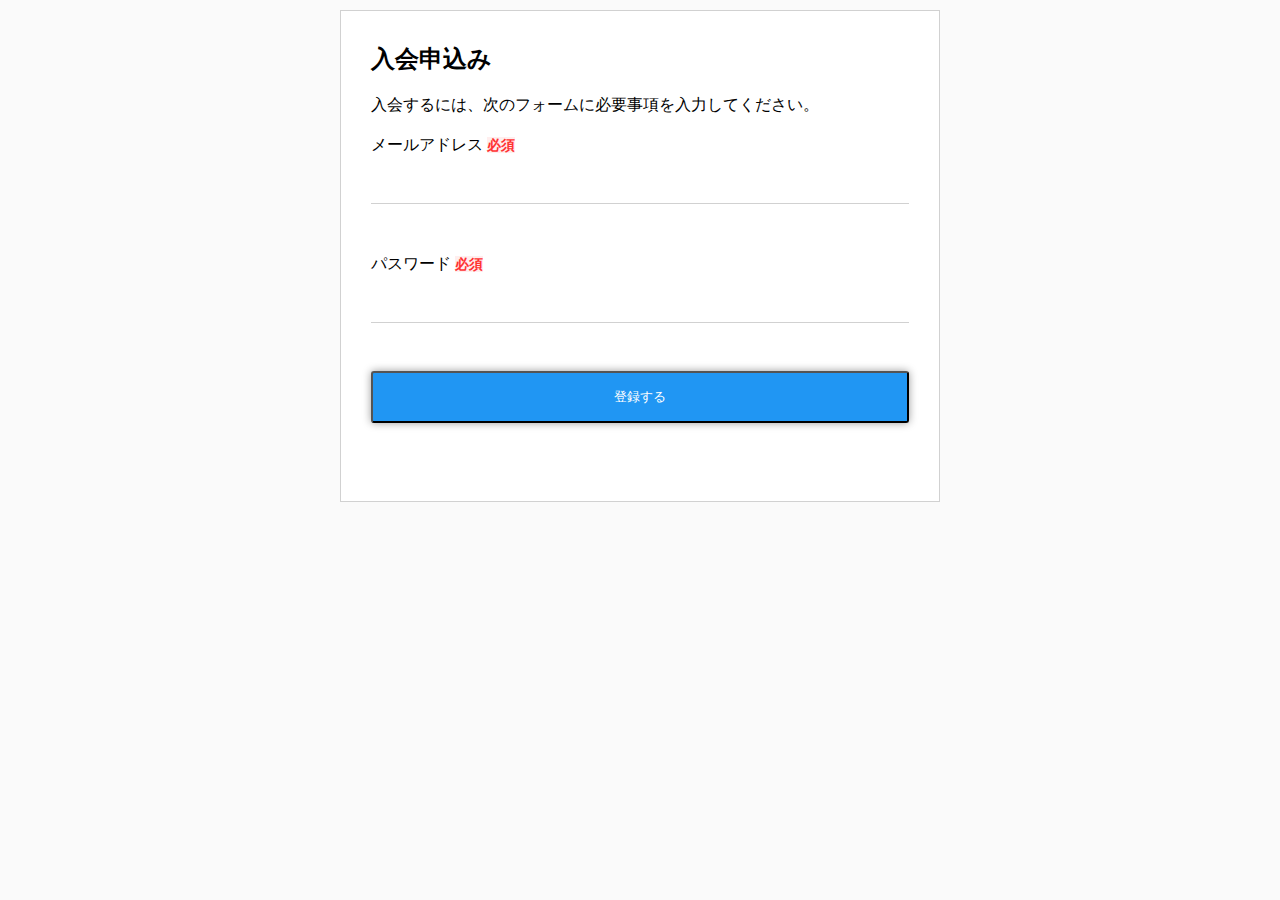
<file: index.html>
<!DOCTYPE html>
<html lang="ja">
<head>
  <meta charset="UTF-8">
  <meta name="viewport" content="width=device-width, initial-scale=1.0">
  <title>入会申込み</title>
  <link rel="stylesheet" href="css/style.css">
</head>
<body>
  <div class="content">
    <h1>入会申込み</h1>
    <p>入会するには、次のフォームに必要事項を入力してください。</p>
    <div class="control">
      <label for="mymail">メールアドレス<span class="required">必須</span></label>
      <input id="mymail" type="email" name="mymail">
    </div>
    <div class="control">
      <label for="passcode">パスワード<span class="required">必須</span></label>
      <input id="passcode" type="password" name="passcode">
    </div>
    <div class="control">
      <button type="submit">登録する</button>
    </div>
  </div>
</body>
</html>
</file>
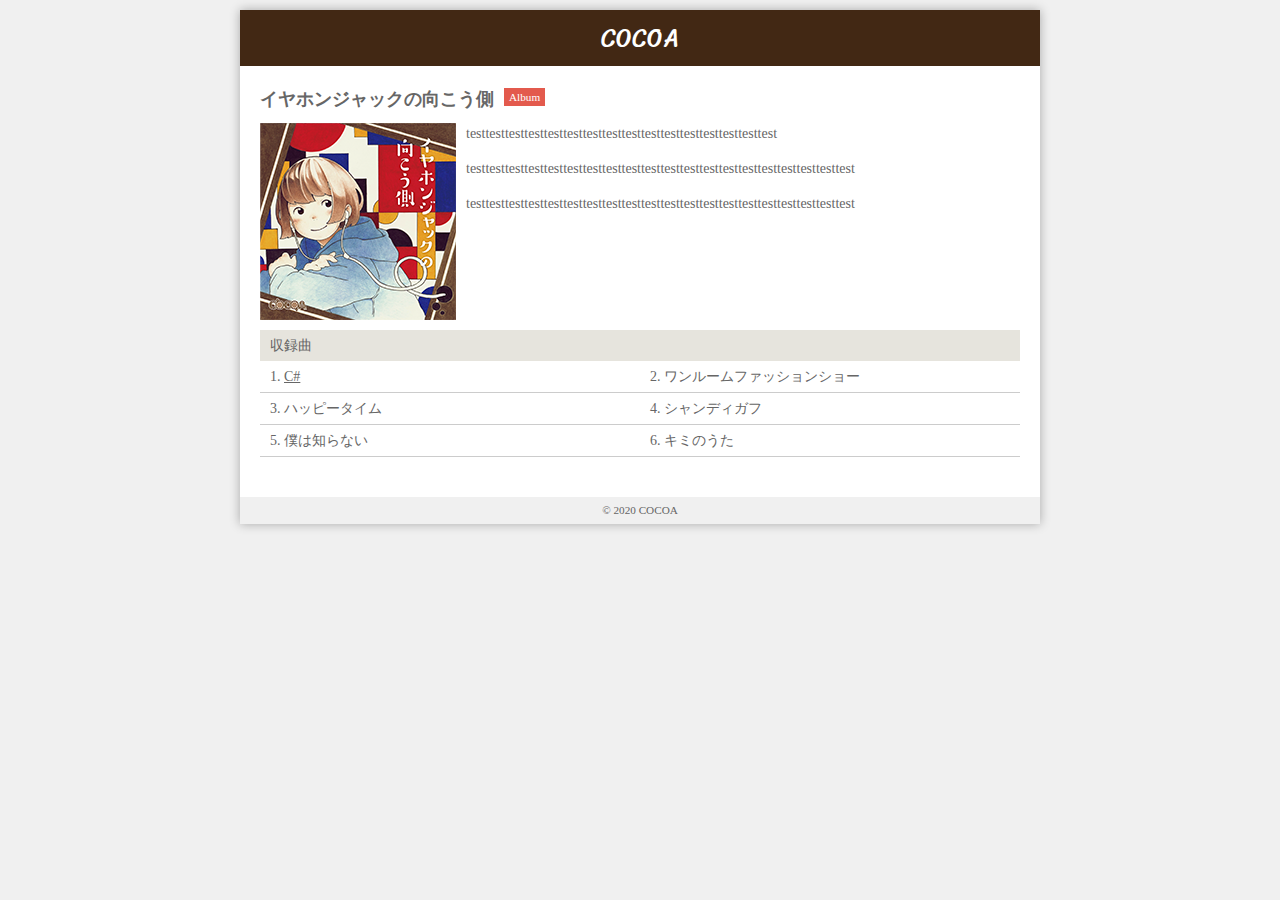
<file: lesson3/index.html>
<!DOCTYPE html>
<html lang="ja">
<head>
  <meta charset="UTF-8">
  <meta name="viewport" content="width=device-width, initial-scale=1.0">
  <title>イヤホンジャックの向こう側</title>
  <link rel="stylesheet" href="css/style.css">
</head>
<body>
  <div class="container">
    <header>
      <h1>COCOA</h1>
    </header>
    <div class="content">
      <section class="information">
        <h1>イヤホンジャックの向こう側</h1>
        <p class="type">Album</p>

        <div class="description">
          <a href="#">
            <img src="img/jacket.png" alt="イヤホンジャックのジャケット写真">
          </a>
          <p>testtesttesttesttesttesttesttesttesttesttesttesttesttesttesttest</p>
          <p>testtesttesttesttesttesttesttesttesttesttesttesttesttesttesttesttesttesttesttest</p>
          <p>testtesttesttesttesttesttesttesttesttesttesttesttesttesttesttesttesttesttesttest</p>
        </div>
      </section>
      
      <section class="songs">
        <h2>収録曲</h2>
        <ol class="clearfix">
          <li><a href="https://www.youtube.com/watch?v=N3mnyBh8y5A&list=WL&index=37&t=4441s">C#</a></li>
          <li>ワンルームファッションショー</li>
          <li>ハッピータイム</li>
          <li>シャンディガフ</li>
          <li>僕は知らない</li>
          <li>キミのうた</li>
        </ol>
      </section>
    </div>
    <footer>
      &copy; 2020 COCOA
    </footer>
  </div>
</body>
</html>
</file>
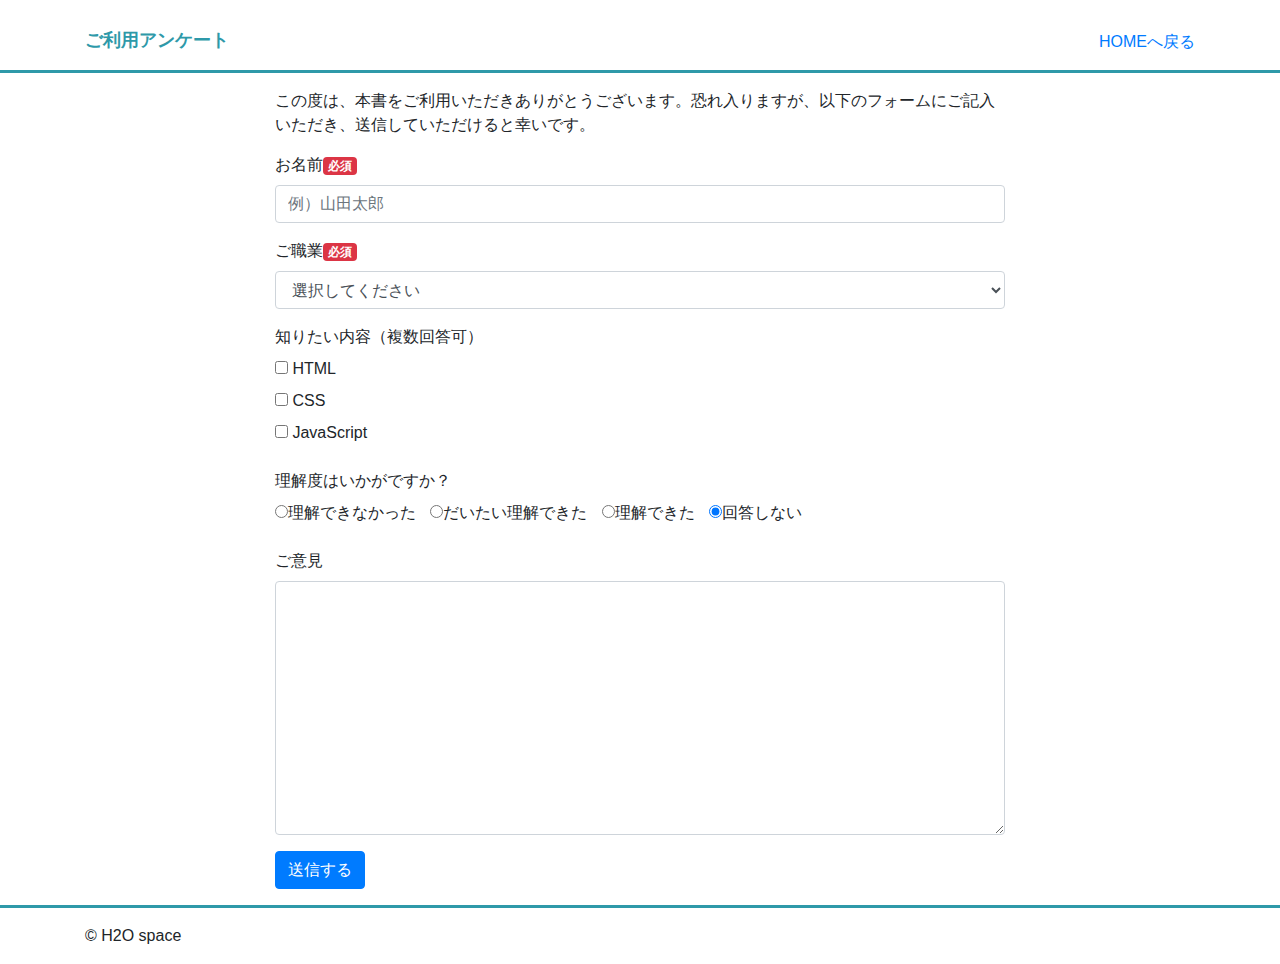
<file: lesson4/index.html>
<!DOCTYPE html>
<html lang="ja">
<head>
  <meta charset="UTF-8">
  <meta name="viewport" content="width=device-width, initial-scale=1.0">
  <title>ご利用アンケート</title>
  <link rel="stylesheet" href="https://stackpath.bootstrapcdn.com/bootstrap/4.4.1/css/bootstrap.min.css" integrity="sha384-Vkoo8x4CGsO3+Hhxv8T/Q5PaXtkKtu6ug5TOeNV6gBiFeWPGFN9MuhOf23Q9Ifjh" crossorigin="anonymous">
<script src="https://stackpath.bootstrapcdn.com/bootstrap/4.4.1/js/bootstrap.min.js" integrity="sha384-wfSDF2E50Y2D1uUdj0O3uMBJnjuUD4Ih7YwaYd1iqfktj0Uod8GCExl3Og8ifwB6" crossorigin="anonymous"></script>
  <link rel="stylesheet" href="css/style.css">
</head>
<body>
  <div class="container">
    <header>
      <div class="row">
        <div class="col-sm-6">
          <h1>ご利用アンケート</h1>
        </div>
        <div class="col-sm-6 align-right">
          <a href="/">HOMEへ戻る</a>
        </div>
      </div>
    </header>
  </div>

    <hr>

    <div class="container">
      <form action="https://book.h2o-space.com/html/form.php" method="POST" class="row">
        <div class="col-sm-8 offset-sm-2">
          <p>この度は、本書をご利用いただきありがとうございます。恐れ入りますが、以下のフォームにご記入いただき、送信していただけると幸いです。</p>

          <div class="form-group">
            <label for="name">お名前</label><span class="badge badge-danger">必須</span>
            <input type="text" id="name" name="name" class="form-control" placeholder="例）山田太郎">
          </div>
          <div class="form-group">
            <label for="job">ご職業</label><span class="badge badge-danger">必須</span>
            <select name="job" id="job" class="form-control">
              <option value="">選択してください</option>
              <option value="会社員">会社員</option>
              <option value="学生">学生</option>
              <option value="その他">その他</option>
            </select>
          </div>
          <div class="form-group">
            <label for="">知りたい内容（複数回答可）</label>
              <div class="checkbox">
                <label>
                  <input type="checkbox" name="q1" value="html">
                  HTML
                </label>
              </div>
              <div class="checkbox">
                <label>
                  <input type="checkbox" name="q1" value="css">
                  CSS
                </label>
              </div>
              <div class="checkbox">
                <label>
                  <input type="checkbox" name="q1" value="js">
                  JavaScript
                </label>
              </div>
          </div>
          <div class="form-group">
            <label>理解度はいかがですか？</label>
              <div>
                <label class="radio">
                  <input type="radio" name="q2" value="1">理解できなかった
                </label>
                <label class="radio">
                  <input type="radio" name="q2" value="2">だいたい理解できた
                </label>
                <label class="radio">
                  <input type="radio" name="q2" value="3">理解できた
                </label>
                <label class="radio">
                  <input type="radio" name="q2" value="4" checked>回答しない
                </label>
              </div>
          </div>
          <div class="form-group">
            <label for="message">ご意見</label>
            <textarea name="message" id="" rows="10" class="form-control"></textarea>
          </div>
          <button type="submit" class="btn btn-primary">
            送信する
          </button>
        </div>
      </form>
    </div>

    <hr>

  <div class="container">
    <footer>
      <p>&copy H2O space</p>
    </footer>
  </div>
</body>
</html>
</file>
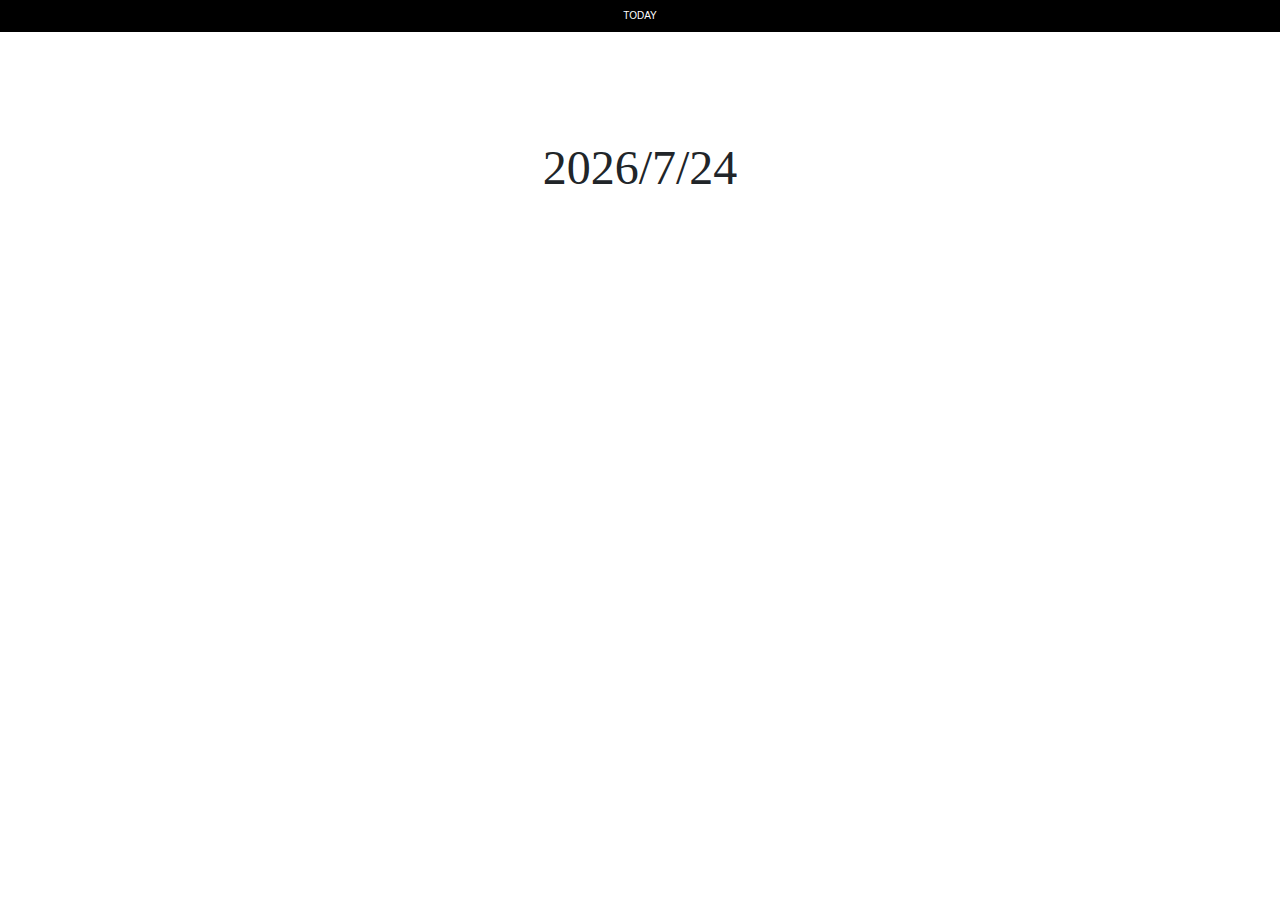
<file: lesson5/index.html>
<!DOCTYPE html>
<html lang="ja">
<head>
  <meta charset="UTF-8">
  <meta name="viewport" content="width=device-width, initial-scale=1.0">
  <link rel="stylesheet" href="https://stackpath.bootstrapcdn.com/bootstrap/4.4.1/css/bootstrap.min.css" integrity="sha384-Vkoo8x4CGsO3+Hhxv8T/Q5PaXtkKtu6ug5TOeNV6gBiFeWPGFN9MuhOf23Q9Ifjh" crossorigin="anonymous">
  <script src="https://stackpath.bootstrapcdn.com/bootstrap/4.4.1/js/bootstrap.min.js" integrity="sha384-wfSDF2E50Y2D1uUdj0O3uMBJnjuUD4Ih7YwaYd1iqfktj0Uod8GCExl3Og8ifwB6" crossorigin="anonymous"></script>
  <link rel="stylesheet" href="css/style.css">
  <title>TODAY</title>
</head>
<body>
  <header>
    <h1>TODAY</h1>
  </header>
  <div class="container">
    <script>
      let today = new Date();
      let todayHtml = today.getFullYear() + '/' + (today.getMonth()+1) + '/' + today.getDate();
      document.write('<p class="date">' + todayHtml + '</p>')
    </script>
  </div>

</body>
</html>
</file>
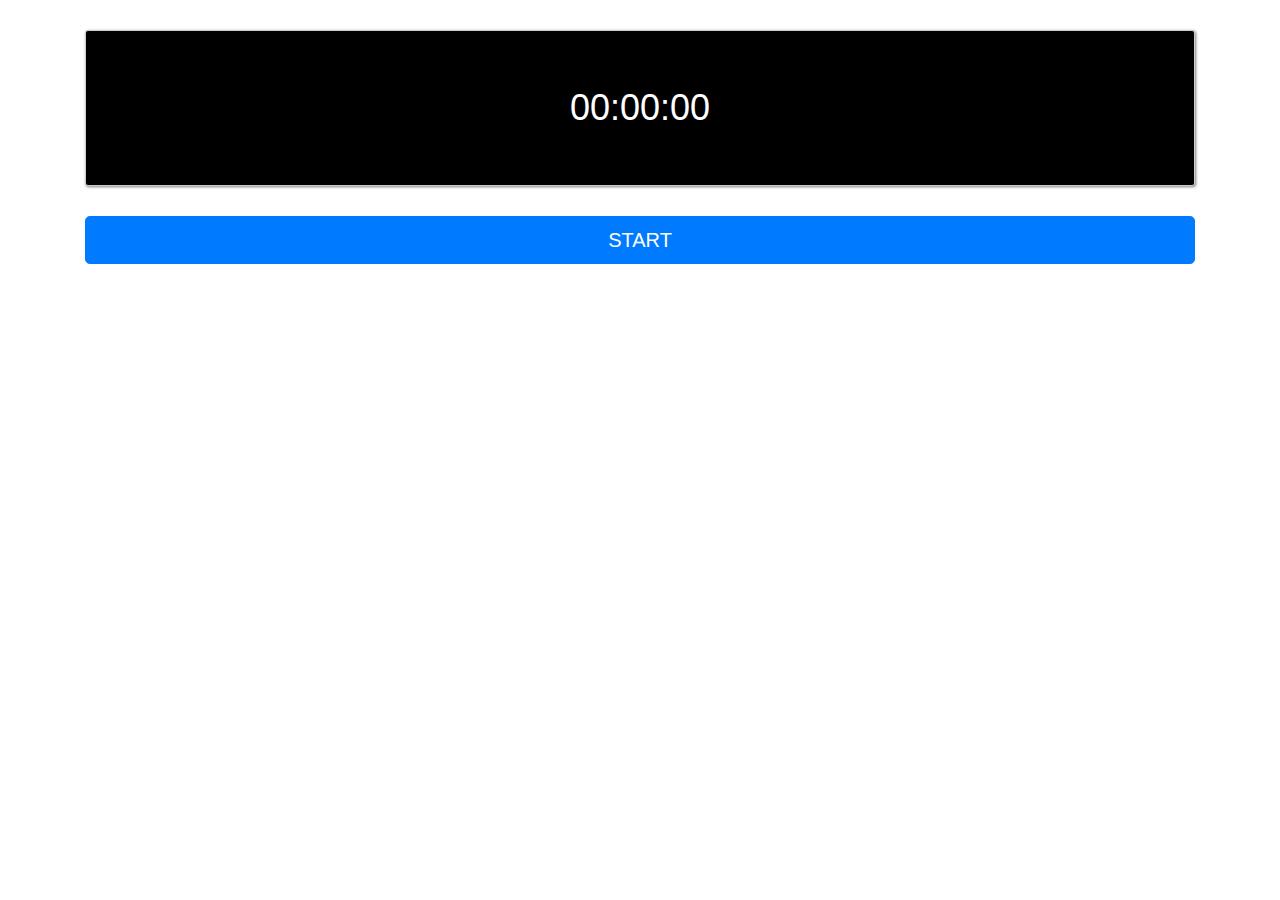
<file: lesson6/index.html>
<!DOCTYPE html>
<html lang="ja">
<head>
  <meta charset="UTF-8">
  <meta name="viewport" content="width=device-width, initial-scale=1.0">
  <link rel="stylesheet" href="https://stackpath.bootstrapcdn.com/bootstrap/4.4.1/css/bootstrap.min.css" integrity="sha384-Vkoo8x4CGsO3+Hhxv8T/Q5PaXtkKtu6ug5TOeNV6gBiFeWPGFN9MuhOf23Q9Ifjh" crossorigin="anonymous">
  <script src="https://stackpath.bootstrapcdn.com/bootstrap/4.4.1/js/bootstrap.min.js" integrity="sha384-wfSDF2E50Y2D1uUdj0O3uMBJnjuUD4Ih7YwaYd1iqfktj0Uod8GCExl3Og8ifwB6" crossorigin="anonymous"></script>
  <link rel="stylesheet" href="css/style.css">
  <title>Timer</title>
</head>
<body>
  <div class="container">
    <p id="timer">00:00:00</p>

    <div>
      <button id="start_stop" class="btn btn-lg btn-primary">START</button>
    </div>
  </div>

  <script>
    let start;
    let timer_id

    document.getElementById('start_stop').addEventListener('click', function(){
      if(this.innerHTML === 'START'){
        start = new Date();

        timer_id = setInterval(goTimer, 10);

        this.innerHTML = 'STOP';
        this.classList.remove('btn-primary');
        this.classList.add('btn-danger');
      } else{
        clearInterval(timer_id);
        this.innerHTML = 'START';
        this.classList.remove('btn-danger');
        this.classList.add('btn-primary');
      }
    });

    let addZero = function(value){
      if(value < 10) {
        value = '0' + value;
      }
      return value;
    }

    let goTimer = function(){
      let now = new Date();

      let milli  = now.getTime() - start.getTime();
      let seconds = Math.floor(milli / 1000);
      let minutes = Math.floor(seconds / 60);
      let hours = Math.floor(minutes / 60);

      seconds = seconds - minutes * 60
      minutes = minutes - hours * 60

      hours = addZero(hours);
      minutes = addZero(minutes);
      seconds = addZero(seconds);

      document.getElementById('timer').innerHTML = hours + ':' + minutes + ':' + seconds;
    }

  </script>
</body>
</html>
</file>
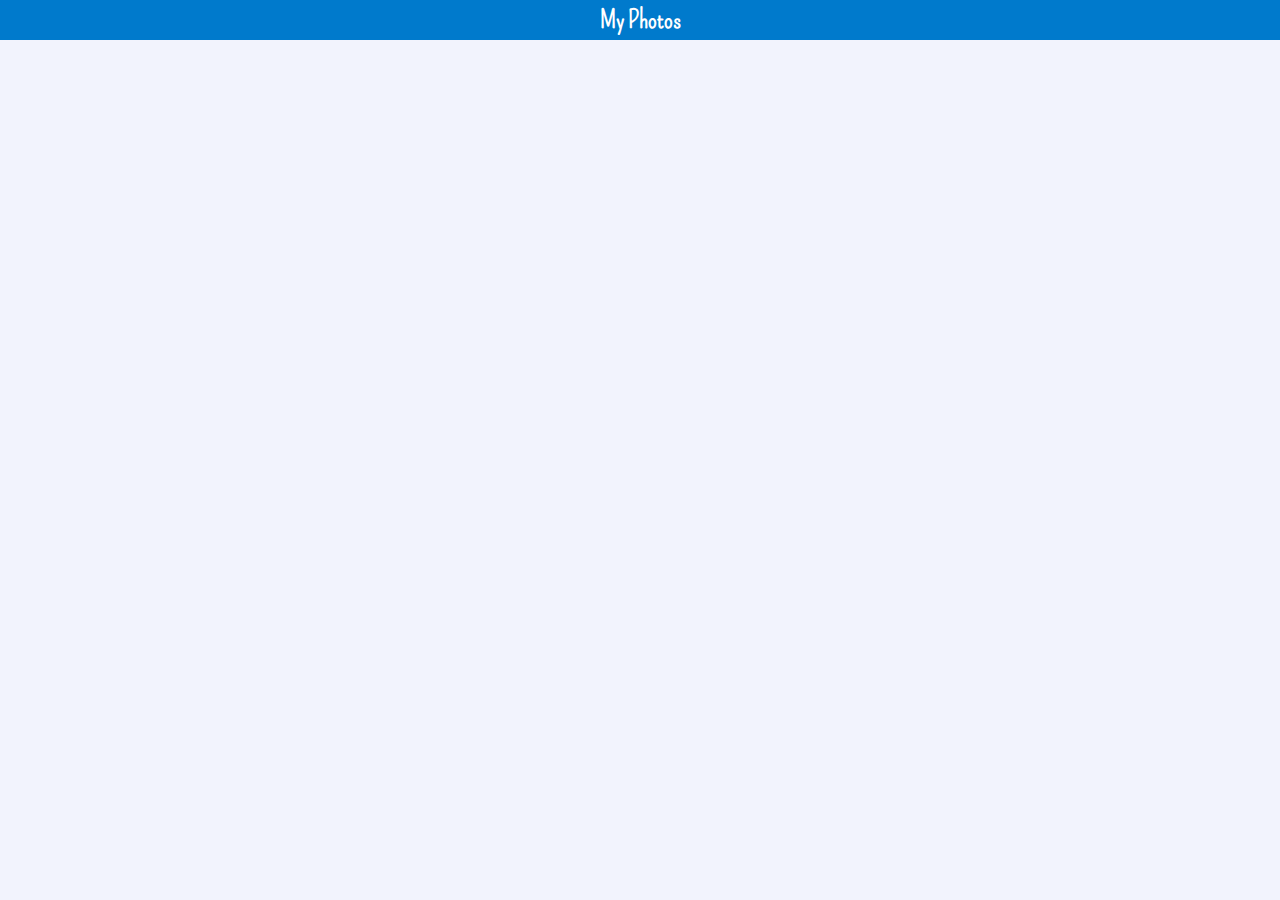
<file: lesson7/index.html>
<!DOCTYPE html>
<html lang="ja">
<head>
  <meta charset="UTF-8">
  <meta name="viewport" content="width=device-width, initial-scale=1.0">
  <link href="https://fonts.googleapis.com/css2?family=Pompiere&display=swap" rel="stylesheet">
  <link rel="stylesheet" href="css/style.css">
  <title>My Photos</title>
</head>
<body>
  <header>
    <h1>My Photos</h1>
  </header>

  <div class="container">
    <div id="img_unit">

    </div>
  </div>

  <script>
    let ajax = new XMLHttpRequest();
    ajax.open('GET', 'https://h2o-space.com/htmlbook/images.php');
    ajax.responseType = 'json';
    ajax.send(null);

    ajax.onreadystatechange = function() {
      if (ajax.readyState === XMLHttpRequest.DONE && ajax.status === 200) {
        for (let i = 0; i<this.response.length; i++) {
          let data = this.response[i];

          let img = document.createElement('img');
          img.setAttribute('src', data.path);

          let caption = document.createElement('div');
          caption.className = 'inner';
          caption.innerHTML = '<p>' + data.caption + '<span>' + data.name + '</span></p>';

          let div = document.createElement('div');
          div.className = 'photo';
          div.appendChild(img);
          div.appendChild(caption);

          document.getElementById('img_unit').appendChild(div);
        }
      }
    }
  </script>
</body>
</html>
</file>
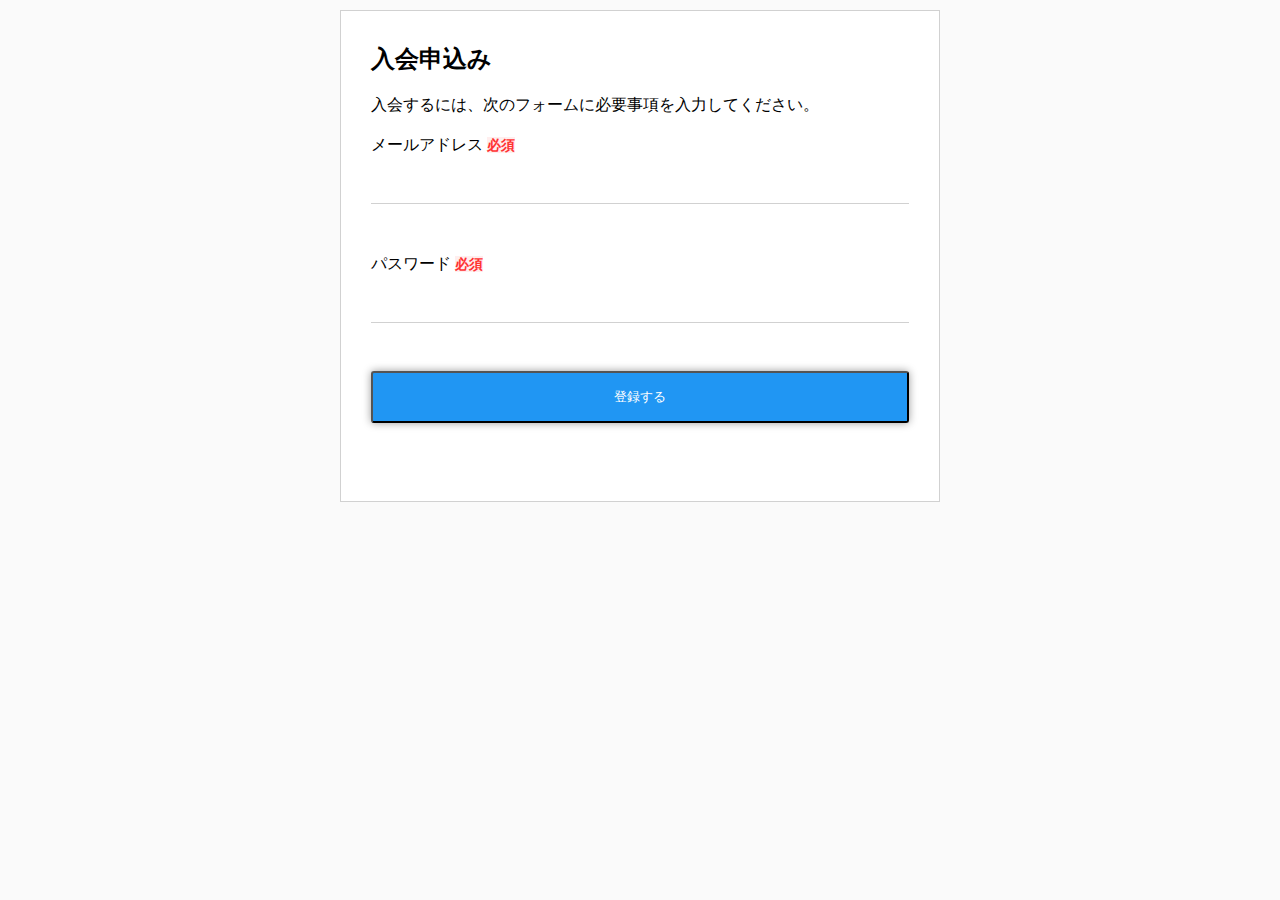
<file: index-1.html>
<!DOCTYPE html>
<html lang="ja">
<head>
  <meta charset="UTF-8">
  <meta name="viewport" content="width=device-width, initial-scale=1.0">
  <title>入会申込み</title>
  <link rel="stylesheet" href="css/style-1.css">
</head>
<body>
  <div class="content">
    <h1>入会申込み</h1>
    <p>入会するには、次のフォームに必要事項を入力してください。</p>
    <div class="control">
      <label for="mymail">メールアドレス<span class="required">必須</span></label>
      <input id="mymail" type="email" name="mymail">
    </div>
    <div class="control">
      <label for="passcode">パスワード<span class="required">必須</span></label>
      <input id="passcode" type="password" name="passcode">
    </div>
    <div class="control">
      <button type="submit">登録する</button>
    </div>
  </div>
</body>
</html>
</file>
<file: css/style.css>
@import url("sanitize.css");

body {
  background-color: #fafafa;
}

h1 {
  font-size: 24px;
  margin: 0;
}
/* 本文の調整 */
.content {
  background-color: #fff;
  width: 600px;
  margin: 10px auto;
  border: 1px solid #d1d1d1;
  padding: 30px;
}

input {
  border: none;
  border-bottom: 1px solid #d1d1d1;
  font-size: 1.2em;
  width: 100%;
  padding: 8px;
}

button {
  width: 100%;
  background-color: #2096f3;
  color: #fff;
  padding: 15px;
  border-radius: 3px;
  box-shadow: 0 0 8px rgba(0, 0, 0, .4);
}

.control {
  margin-bottom: 3em;
}

label {
  display: block;
  margin-bottom: 0.5em;
}

.required {
  margin-left: 0.3em;
  color: #f33;
  font-size: 0.9em;
  background-color: #fee;
  font-weight: bold;
}
</file>
<file: lesson3/css/style.css>
@import url(sanitize.css);
@import url('https://fonts.googleapis.com/css2?family=Sriracha&display=swap');

body {
  background-color: #f0f0f0;
  padding: 10px;
  font-size: 14px;
  color: #666;
}

.container {
  max-width: 800px;
  margin: 0 auto;
  box-shadow: 0 0 10px rgba(0, 0, 0, .3);
}

header {
  background-color: #422814;
  padding: 10px;
  color: #fff;
}

header h1 {
  margin: 0;
  font-size: 24px;
  font-weight: normal;
  text-align: center;
  font-family: 'Sriracha', cursive;
}

.description img {
  float: left;
  margin: 0 10px 10px 0;
  transition-property: opacity;
  transition-duration: 1s;
  transition-timing-function: ease;
  transition-delay: 0s;
}

.description img:hover {
  opacity: .5;
}

.description {
  clear: left;
}

.information h1 {
  font-size: 18px;
  margin: 0 10px 10px 0;
  float: left;
}

.information .type {
  background-color: #e35a4d;
  display: inline;
  padding: 3px 5px;
  font-size: 80%;
  color: #fff;
}

.content {
  background-color: #fff;
  padding: 20px;
}

.songs {
  margin: 0 0 20px;
}

.songs h2 {
  clear: left;
  font-size: 100%;
  font-weight: normal;
  margin: 0;
  background-color: #e6e4dd;
  padding: 5px 10px;
}

.songs ol {
  padding: 0;
  margin: 0;
  list-style: decimal inside;
}

.songs li {
  border-bottom: 1px solid #ccc;
  width: 50%;
  float: left;
  padding: 5px 10px;
}

.clearfix:after{
  content: "";
  display: block;
  clear: both;
}

a {
  color: #666;
}

footer {
  text-align: center;
  font-size: 80%;
  padding: 5px;
}

@media only screen and (max-width: 600px) {
  .description img {
    float:none;
    margin: 0 auto;
    display: block;
  }
  header {
    padding: 5px;
  }
  header h1 {
    font-size: 12px;
  }
  .songs li {
    float: none;
    width: inherit;
  }
  .information h1 {
    font-size: 1.1em;
  }
  .information .type {
    font-size: .7em;
  }
}
</file>
<file: lesson4/css/style.css>
header {
  margin-top: 30px;
  color: #2e99a9;
}

hr {
  border-width: 3px;
  border-color: #2e99a9;
}

h1 {
  font-size: 18px;
  font-weight: bold;
  margin: 0;
}

.align-right {
  text-align: right;
}

.radio {
  margin-right: 10px;
}

@media only screen and (max-width: 992px) {
  .radio{
    display: block;
  }
}
</file>
<file: lesson5/css/style.css>
body {
  font-family: Arial;
  text-align: center;
}

header {
  margin-bottom: 100px;
}

h1 {
  background-color: #000;
  color: #fff;
  margin: 0;
  padding: 10px;
  font-size: 10px;
}

.date {
  font-size: 300%;
  font-family: 'Times New Roman', Times, serif;
}
</file>
<file: lesson6/css/style.css>
.container {
  text-align: center;
  margin: 30px auto;
}

#timer {
  font-size: 36px;
  border: 1px solid #ccc;
  margin: 30px auto;
  padding: 50px;
  background-color: #000;
  color: #fff;
  border-radius: 3px;
  box-shadow: 1px 1px 3px rgba(0, 0, 0, .5);
}

.btn {
  width: 100%;
}
</file>
<file: lesson7/css/style.css>
body {
  margin: 0;
  padding: 0;
  background: rgba(26, 55, 229, 0.06);
}

.container {
  max-width: 600px;
  margin: 0 auto;
  box-shadow: 0px 0px 3px rgba(0, 0, 0, .3);
}

img {
  width: 100%;
  margin: 0;
  vertical-align: top;
}

header {
  background-color: #007acc;
  color: #fff;
  width: 100%;
  position: fixed;
  top: 0;
  z-index: 100;
}

header h1 {
  margin: 0;
  font-size: 25px;
  padding: 5px;
  text-align: center;
  font-family: 'Pompiere', cursive;
}

.photo {
  position: relative;
}
.photo .inner {
  position: absolute;
  bottom: 0;
  background-color: rgba(0, 0, 0, .5);
  font-size: 10px;
  color: #fff;
  margin: 0;
  width: 100%;
}

.inner p {
  padding: 20px;
}

.inner span{
  margin-left: 10px;
}
</file>
<file: css/style-1.css>
@import url("sanitize.css");

body {
  background-color: #fafafa;
}

h1 {
  font-size: 24px;
  margin: 0;
}
/* 本文の調整 */
.content {
  background-color: #fff;
  width: 600px;
  margin: 10px auto;
  border: 1px solid #d1d1d1;
  padding: 30px;
}

input {
  border: none;
  border-bottom: 1px solid #d1d1d1;
  font-size: 1.2em;
  width: 100%;
  padding: 8px;
}

button {
  width: 100%;
  background-color: #2096f3;
  color: #fff;
  padding: 15px;
  border-radius: 3px;
  box-shadow: 0 0 8px rgba(0, 0, 0, .4);
}

.control {
  margin-bottom: 3em;
}

label {
  display: block;
  margin-bottom: 0.5em;
}

.required {
  margin-left: 0.3em;
  color: #f33;
  font-size: 0.9em;
  background-color: #fee;
  font-weight: bold;
}
</file>
